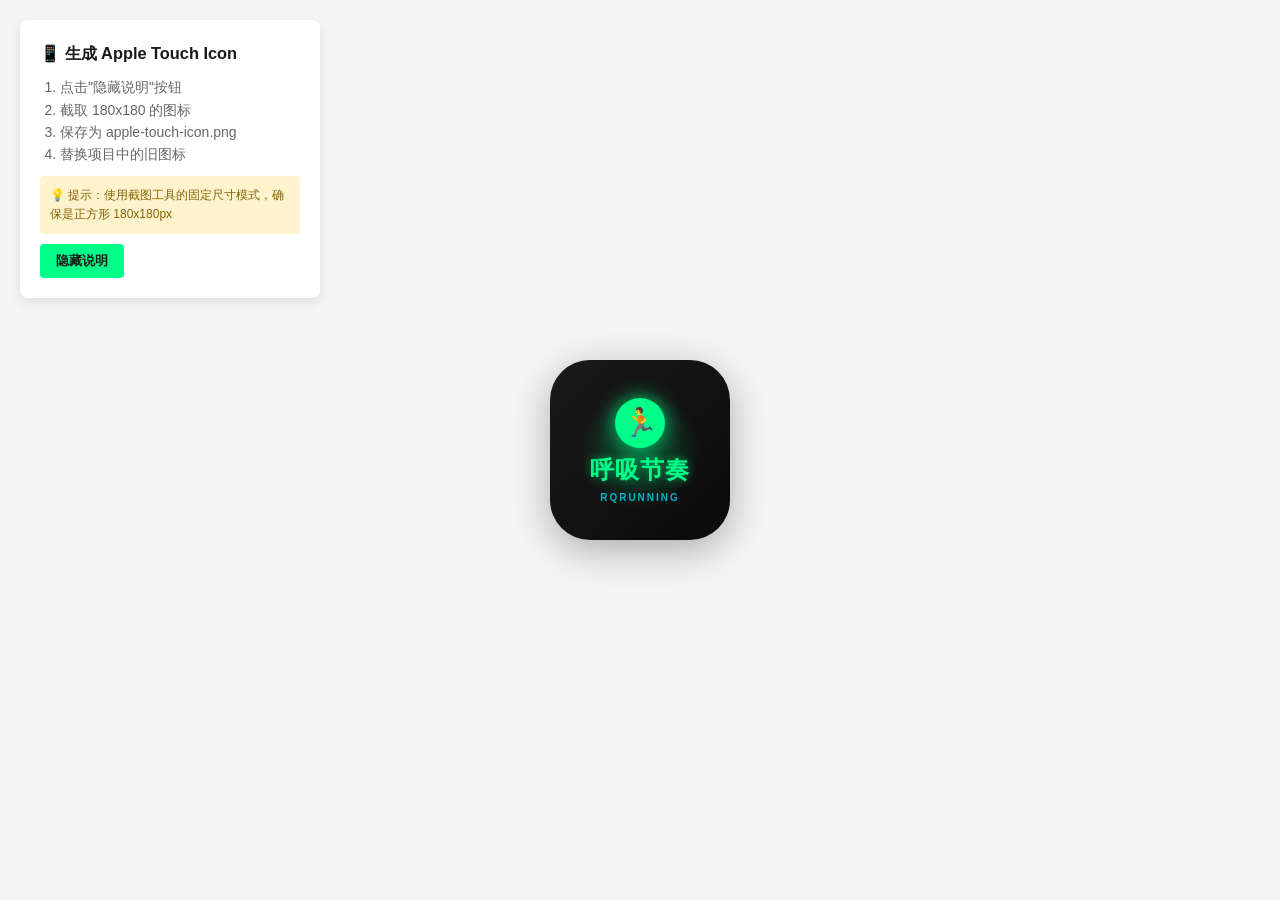
<file: apple-touch-icon-template.html>
<!DOCTYPE html>
<html lang="zh-CN">
<head>
  <meta charset="UTF-8">
  <meta name="viewport" content="width=device-width, initial-scale=1.0">
  <title>Apple Touch Icon Generator - 呼吸节奏</title>
  <style>
    * {
      margin: 0;
      padding: 0;
      box-sizing: border-box;
    }

    body {
      font-family: 'Inter', -apple-system, BlinkMacSystemFont, 'Microsoft YaHei', sans-serif;
      display: flex;
      justify-content: center;
      align-items: center;
      min-height: 100vh;
      background: #f5f5f5;
      padding: 40px;
    }

    /* 图标容器 - 180x180 标准尺寸 */
    .icon-card {
      width: 180px;
      height: 180px;
      background: linear-gradient(135deg, #1a1a1a 0%, #0a0a0a 100%);
      border-radius: 40px;
      overflow: hidden;
      position: relative;
      box-shadow: 0 10px 40px rgba(0, 0, 0, 0.3);
      display: flex;
      flex-direction: column;
      justify-content: center;
      align-items: center;
      gap: 8px;
    }

    /* 背景装饰 */
    .bg-glow {
      position: absolute;
      width: 120px;
      height: 120px;
      border-radius: 50%;
      background: radial-gradient(circle, rgba(0, 255, 136, 0.3) 0%, transparent 70%);
      top: 50%;
      left: 50%;
      transform: translate(-50%, -50%);
      animation: pulse 3s ease-in-out infinite;
    }

    @keyframes pulse {
      0%, 100% { transform: translate(-50%, -50%) scale(1); opacity: 0.5; }
      50% { transform: translate(-50%, -50%) scale(1.1); opacity: 0.7; }
    }

    /* Logo */
    .logo {
      position: relative;
      z-index: 1;
      display: flex;
      flex-direction: column;
      align-items: center;
      gap: 6px;
    }

    .logo-dot {
      width: 50px;
      height: 50px;
      border-radius: 50%;
      background: #00ff88;
      box-shadow: 0 0 20px rgba(0, 255, 136, 0.8);
      display: flex;
      justify-content: center;
      align-items: center;
      font-size: 28px;
    }

    .logo-text-cn {
      font-size: 24px;
      font-weight: 800;
      color: #00ff88;
      text-shadow: 0 0 10px rgba(0, 255, 136, 0.5);
      letter-spacing: 1px;
    }

    .logo-text-en {
      font-size: 10px;
      font-weight: 600;
      color: #00d9ff;
      letter-spacing: 2px;
      text-transform: uppercase;
      opacity: 0.8;
    }

    /* 使用说明 */
    .instructions {
      position: fixed;
      top: 20px;
      left: 20px;
      background: #fff;
      padding: 20px;
      border-radius: 8px;
      box-shadow: 0 4px 12px rgba(0, 0, 0, 0.1);
      max-width: 300px;
      font-size: 14px;
      line-height: 1.6;
      z-index: 1000;
    }

    .instructions h3 {
      margin-bottom: 10px;
      color: #1a1a1a;
    }

    .instructions ol {
      margin-left: 20px;
      color: #666;
    }

    .instructions button {
      margin-top: 10px;
      padding: 8px 16px;
      background: #00ff88;
      border: none;
      border-radius: 4px;
      color: #1a1a1a;
      font-weight: 600;
      cursor: pointer;
    }

    .note {
      margin-top: 10px;
      padding: 10px;
      background: #fff3cd;
      border-radius: 4px;
      font-size: 12px;
      color: #856404;
    }
  </style>
</head>
<body>
  <div class="instructions" id="instructions">
    <h3>📱 生成 Apple Touch Icon</h3>
    <ol>
      <li>点击"隐藏说明"按钮</li>
      <li>截取 180x180 的图标</li>
      <li>保存为 apple-touch-icon.png</li>
      <li>替换项目中的旧图标</li>
    </ol>
    <div class="note">
      💡 提示：使用截图工具的固定尺寸模式，确保是正方形 180x180px
    </div>
    <button onclick="document.getElementById('instructions').style.display='none'">隐藏说明</button>
  </div>

  <div class="icon-card">
    <div class="bg-glow"></div>
    <div class="logo">
      <div class="logo-dot">🏃</div>
      <div class="logo-text-cn">呼吸节奏</div>
      <div class="logo-text-en">RQrunning</div>
    </div>
  </div>
</body>
</html>
</file>
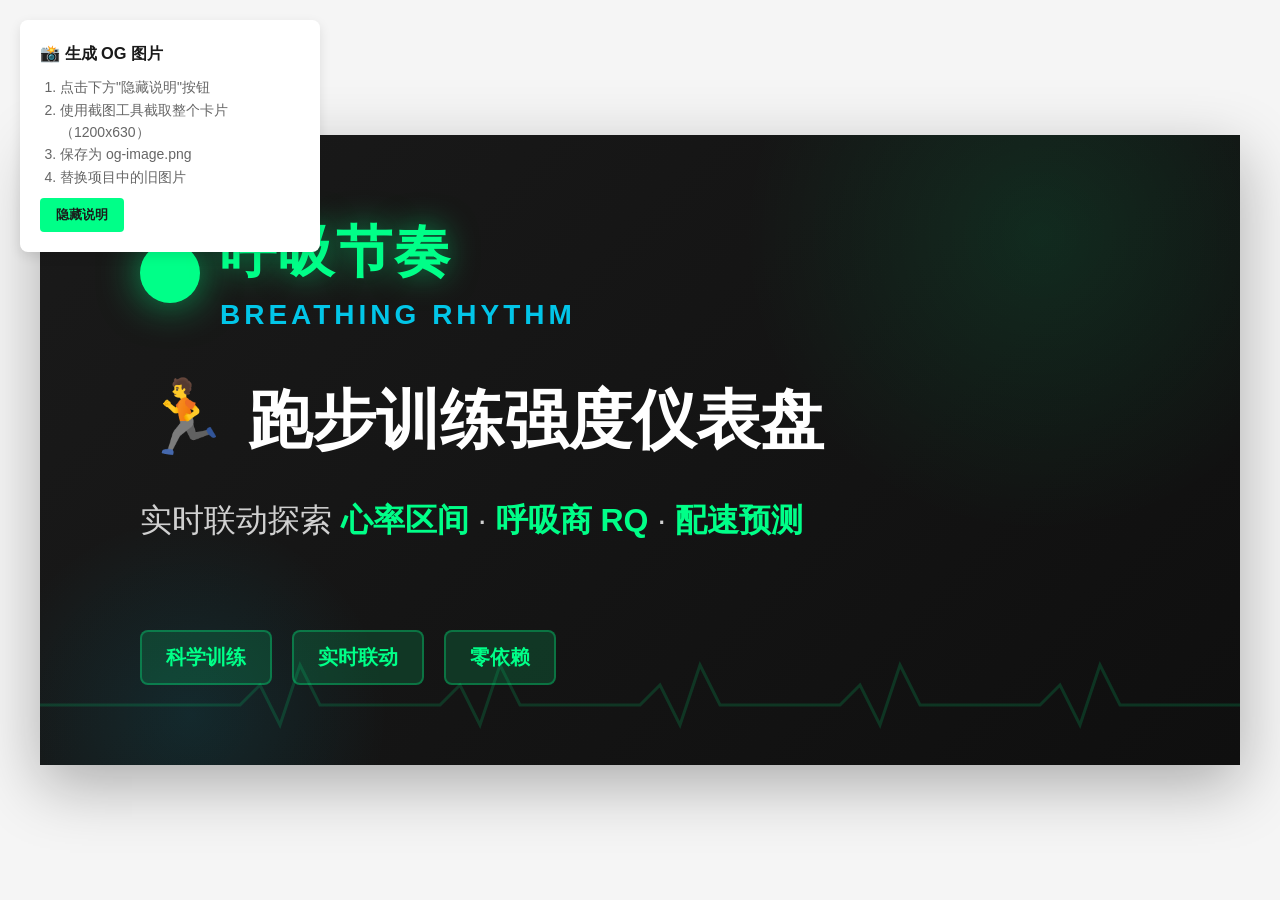
<file: og-image-template.html>
<!DOCTYPE html>
<html lang="zh-CN">
<head>
  <meta charset="UTF-8">
  <meta name="viewport" content="width=device-width, initial-scale=1.0">
  <title>OG Image Generator - 呼吸节奏</title>
  <style>
    * {
      margin: 0;
      padding: 0;
      box-sizing: border-box;
    }

    body {
      font-family: 'Inter', -apple-system, BlinkMacSystemFont, 'Microsoft YaHei', sans-serif;
      display: flex;
      justify-content: center;
      align-items: center;
      min-height: 100vh;
      background: #f5f5f5;
      padding: 20px;
    }

    /* OG 图片容器 - 1200x630 标准尺寸 */
    .og-card {
      width: 1200px;
      height: 630px;
      background: linear-gradient(135deg, #1a1a1a 0%, #0f0f0f 100%);
      border-radius: 0;
      overflow: hidden;
      position: relative;
      box-shadow: 0 20px 60px rgba(0, 0, 0, 0.3);
    }

    /* 背景装饰 */
    .bg-decoration {
      position: absolute;
      top: 0;
      left: 0;
      right: 0;
      bottom: 0;
      opacity: 0.1;
    }

    .bg-circle {
      position: absolute;
      border-radius: 50%;
      background: radial-gradient(circle, #00ff88 0%, transparent 70%);
    }

    .circle-1 {
      width: 600px;
      height: 600px;
      top: -200px;
      right: -100px;
    }

    .circle-2 {
      width: 400px;
      height: 400px;
      bottom: -150px;
      left: -50px;
      background: radial-gradient(circle, #00d9ff 0%, transparent 70%);
    }

    /* 心率波形 */
    .heartbeat {
      position: absolute;
      bottom: 0;
      left: 0;
      right: 0;
      height: 120px;
      opacity: 0.15;
    }

    .heartbeat svg {
      width: 100%;
      height: 100%;
    }

    /* 内容区 */
    .content {
      position: relative;
      z-index: 1;
      padding: 80px 100px;
      height: 100%;
      display: flex;
      flex-direction: column;
      justify-content: space-between;
    }

    /* Logo 区域 */
    .logo-area {
      display: flex;
      align-items: center;
      gap: 20px;
    }

    .logo-dot {
      width: 60px;
      height: 60px;
      border-radius: 50%;
      background: #00ff88;
      box-shadow: 0 0 40px rgba(0, 255, 136, 0.6);
      animation: pulse 2s ease-in-out infinite;
    }

    @keyframes pulse {
      0%, 100% { transform: scale(1); opacity: 1; }
      50% { transform: scale(1.1); opacity: 0.8; }
    }

    .logo-text {
      display: flex;
      flex-direction: column;
      gap: 8px;
    }

    .brand-cn {
      font-size: 56px;
      font-weight: 800;
      color: #00ff88;
      letter-spacing: 2px;
      text-shadow: 0 0 30px rgba(0, 255, 136, 0.5);
    }

    .brand-en {
      font-size: 28px;
      font-weight: 600;
      color: #00d9ff;
      letter-spacing: 4px;
      text-transform: uppercase;
      opacity: 0.9;
    }

    /* 主标题 */
    .main-title {
      font-size: 64px;
      font-weight: 700;
      color: #ffffff;
      line-height: 1.3;
      margin: 40px 0 30px;
    }

    .emoji {
      font-size: 72px;
    }

    /* 副标题 */
    .subtitle {
      font-size: 32px;
      color: rgba(255, 255, 255, 0.8);
      line-height: 1.6;
      max-width: 900px;
    }

    .highlight {
      color: #00ff88;
      font-weight: 600;
    }

    /* 底部标签 */
    .tags {
      display: flex;
      gap: 20px;
      margin-top: auto;
    }

    .tag {
      padding: 12px 24px;
      border-radius: 8px;
      background: rgba(0, 255, 136, 0.15);
      border: 2px solid rgba(0, 255, 136, 0.3);
      color: #00ff88;
      font-size: 20px;
      font-weight: 600;
    }

    /* 使用说明 */
    .instructions {
      position: fixed;
      top: 20px;
      left: 20px;
      background: #fff;
      padding: 20px;
      border-radius: 8px;
      box-shadow: 0 4px 12px rgba(0, 0, 0, 0.1);
      max-width: 300px;
      font-size: 14px;
      line-height: 1.6;
      z-index: 1000;
    }

    .instructions h3 {
      margin-bottom: 10px;
      color: #1a1a1a;
    }

    .instructions ol {
      margin-left: 20px;
      color: #666;
    }

    .instructions button {
      margin-top: 10px;
      padding: 8px 16px;
      background: #00ff88;
      border: none;
      border-radius: 4px;
      color: #1a1a1a;
      font-weight: 600;
      cursor: pointer;
    }
  </style>
</head>
<body>
  <div class="instructions" id="instructions">
    <h3>📸 生成 OG 图片</h3>
    <ol>
      <li>点击下方"隐藏说明"按钮</li>
      <li>使用截图工具截取整个卡片（1200x630）</li>
      <li>保存为 og-image.png</li>
      <li>替换项目中的旧图片</li>
    </ol>
    <button onclick="document.getElementById('instructions').style.display='none'">隐藏说明</button>
  </div>

  <div class="og-card">
    <!-- 背景装饰 -->
    <div class="bg-decoration">
      <div class="bg-circle circle-1"></div>
      <div class="bg-circle circle-2"></div>
    </div>

    <!-- 心率波形 -->
    <div class="heartbeat">
      <svg viewBox="0 0 1200 120" xmlns="http://www.w3.org/2000/svg">
        <path d="M 0 60 L 200 60 L 220 40 L 240 80 L 260 20 L 280 60 L 400 60 L 420 40 L 440 80 L 460 20 L 480 60 L 600 60 L 620 40 L 640 80 L 660 20 L 680 60 L 800 60 L 820 40 L 840 80 L 860 20 L 880 60 L 1000 60 L 1020 40 L 1040 80 L 1060 20 L 1080 60 L 1200 60"
              stroke="#00ff88"
              stroke-width="3"
              fill="none"/>
      </svg>
    </div>

    <!-- 内容区 -->
    <div class="content">
      <!-- Logo -->
      <div class="logo-area">
        <div class="logo-dot"></div>
        <div class="logo-text">
          <div class="brand-cn">呼吸节奏</div>
          <div class="brand-en">Breathing Rhythm</div>
        </div>
      </div>

      <!-- 主标题 -->
      <div class="main-title">
        <span class="emoji">🏃</span> 跑步训练强度仪表盘
      </div>

      <!-- 副标题 -->
      <div class="subtitle">
        实时联动探索 <span class="highlight">心率区间</span> · <span class="highlight">呼吸商 RQ</span> · <span class="highlight">配速预测</span>
      </div>

      <!-- 标签 -->
      <div class="tags">
        <div class="tag">科学训练</div>
        <div class="tag">实时联动</div>
        <div class="tag">零依赖</div>
      </div>
    </div>
  </div>
</body>
</html>
</file>
